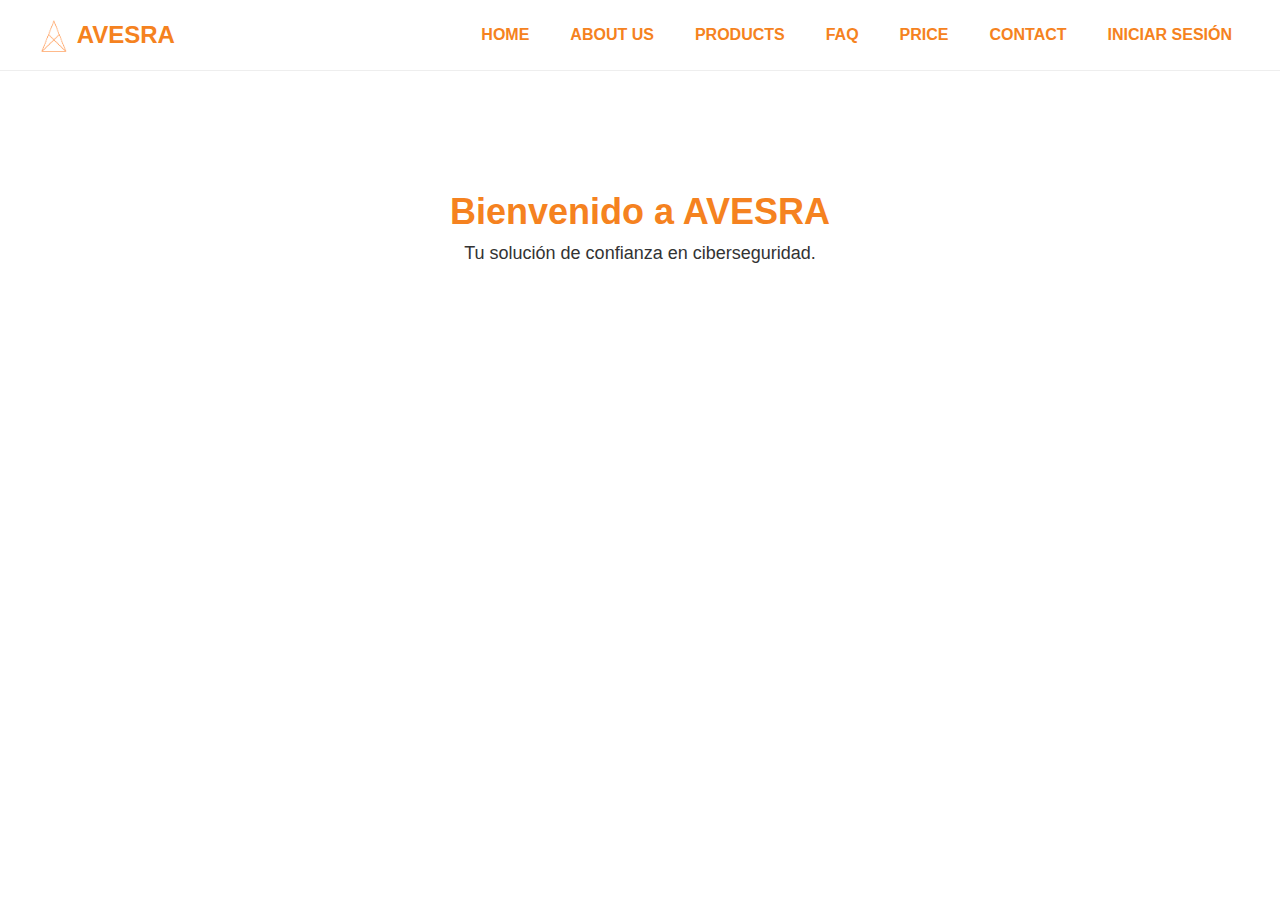
<file: index.html>
<!DOCTYPE html>
<html lang="es">
<head>
  <meta charset="UTF-8">
  <meta name="viewport" content="width=device-width, initial-scale=1.0">
  <title>AVESRA - Inicio</title>
  <link rel="stylesheet" href="style.css">
</head>
<body>

  <!-- Encabezado -->
  <header>
    <a href="index.html" class="logo-container">
      <img src="logoavesra.png.png" alt="Logo AVESRA">
      <h2>AVESRA</h2>
    </a>
    <nav>
      <ul>
        <li><a href="index.html">HOME</a></li>
        <li><a href="about.html">ABOUT US</a></li>
        <li><a href="products.html">PRODUCTS</a></li>
        <li><a href="faq.html">FAQ</a></li>
        <li><a href="price.html">PRICE</a></li>
        <li><a href="contact.html">CONTACT</a></li>
        <li><a href="login.html">INICIAR SESIÓN</a></li>
      </ul>
    </nav>
  </header>

  <!-- Contenido principal -->
  <main>
    <h1>Bienvenido a AVESRA</h1>
    <p>Tu solución de confianza en ciberseguridad.</p>
  </main>

</body>
</html>
</file>
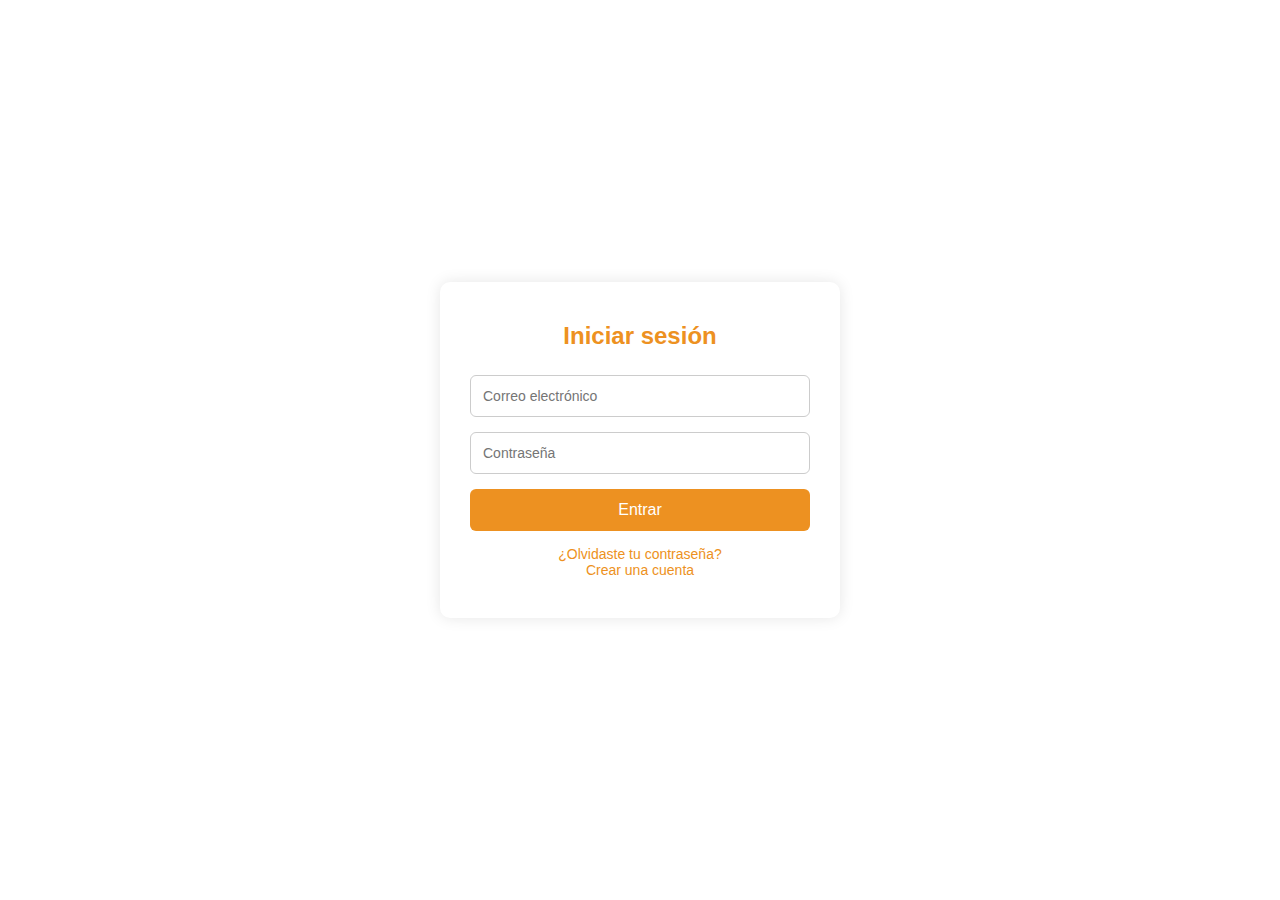
<file: login.html>
<!DOCTYPE html>
<html lang="es">
<head>
  <meta charset="UTF-8">
  <title>Iniciar sesión</title>
  <style>
    /* Reset básico */
    * {
      margin: 0;
      padding: 0;
      box-sizing: border-box;
    }

    body {
      font-family: Arial, sans-serif;
      background-color: #ffffff; /* Fondo blanco */
      display: flex;
      justify-content: center;
      align-items: center;
      height: 100vh;
    }

    .login-box {
      background-color: #fff;
      padding: 40px 30px;
      border-radius: 10px;
      box-shadow: 0 0 15px rgba(0, 0, 0, 0.1);
      width: 100%;
      max-width: 400px;
      text-align: center;
    }

    .login-box h2 {
      color: #ED9121; /* Naranja zanahoria */
      margin-bottom: 25px;
    }

    .login-box input[type="email"],
    .login-box input[type="password"] {
      width: 100%;
      padding: 12px;
      margin-bottom: 15px;
      border: 1px solid #ccc;
      border-radius: 6px;
      font-size: 14px;
    }

    .login-box button {
      width: 100%;
      padding: 12px;
      background-color: #ED9121;
      color: white;
      border: none;
      border-radius: 6px;
      font-size: 16px;
      cursor: pointer;
    }

    .login-box button:hover {
      background-color: #c96e00;
    }

    .login-box .extra-links {
      margin-top: 15px;
      font-size: 14px;
    }

    .login-box .extra-links a {
      color: #ED9121;
      text-decoration: none;
    }

    .login-box .extra-links a:hover {
      text-decoration: underline;
    }
  </style>
</head>
<body>

  <div class="login-box">
    <h2>Iniciar sesión</h2>
    <form>
      <input type="email" placeholder="Correo electrónico" required>
      <input type="password" placeholder="Contraseña" required>
      <button type="submit">Entrar</button>
    </form>
    <div class="extra-links">
      <p><a href="#">¿Olvidaste tu contraseña?</a></p>
      <p><a href="#">Crear una cuenta</a></p>
    </div>
  </div>

</body>
</html>
</file>
<file: style.css>
* {
  margin: 0;
  padding: 0;
  box-sizing: border-box;
  font-family: Arial, sans-serif;
}

body {
  background-color: white;
}

header {
  background-color: white;
  padding: 15px 40px;
  display: flex;
  justify-content: space-between;
  align-items: center;
  border-bottom: 1px solid #eee;
}

.logo-container {
  display: flex;
  align-items: center;
  text-decoration: none;
  color: #F58220;
}

.logo-container img {
  height: 40px;
  margin-right: 10px;
}

.logo-container h2 {
  font-size: 24px;
  font-weight: bold;
  color: #F58220;
}

nav ul {
  display: flex;
  list-style: none;
  gap: 25px;
}

nav ul li a {
  text-decoration: none;
  color: #F58220;
  font-weight: bold;
  transition: color 0.3s, background-color 0.3s;
  padding: 6px 8px;
}

nav ul li a:hover {
  background-color: #F58220;
  color: white;
  border-radius: 4px;
}

main {
  text-align: center;
  margin-top: 100px;
  padding: 20px;
}

h1 {
  color: #F58220;
  font-size: 36px;
  margin-bottom: 10px;
}

p {
  color: #333;
  font-size: 18px;
}
</file>
